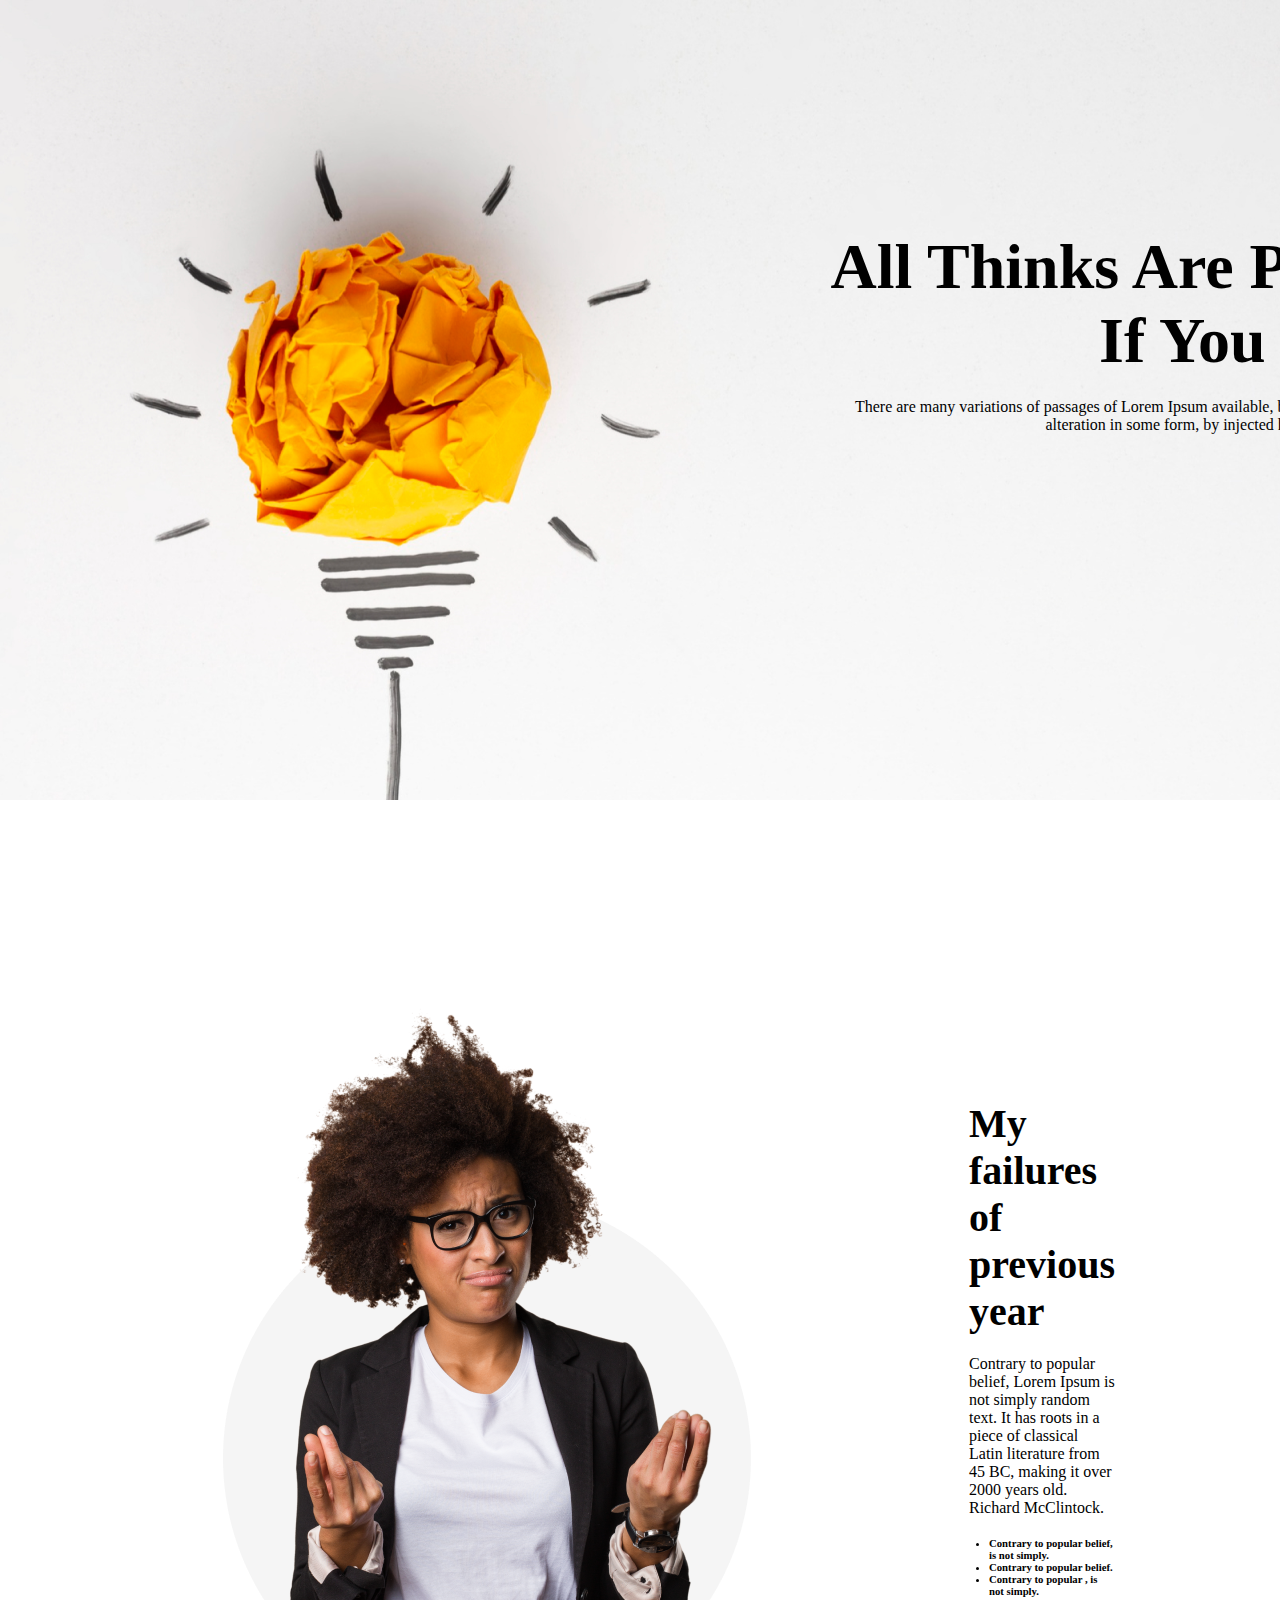
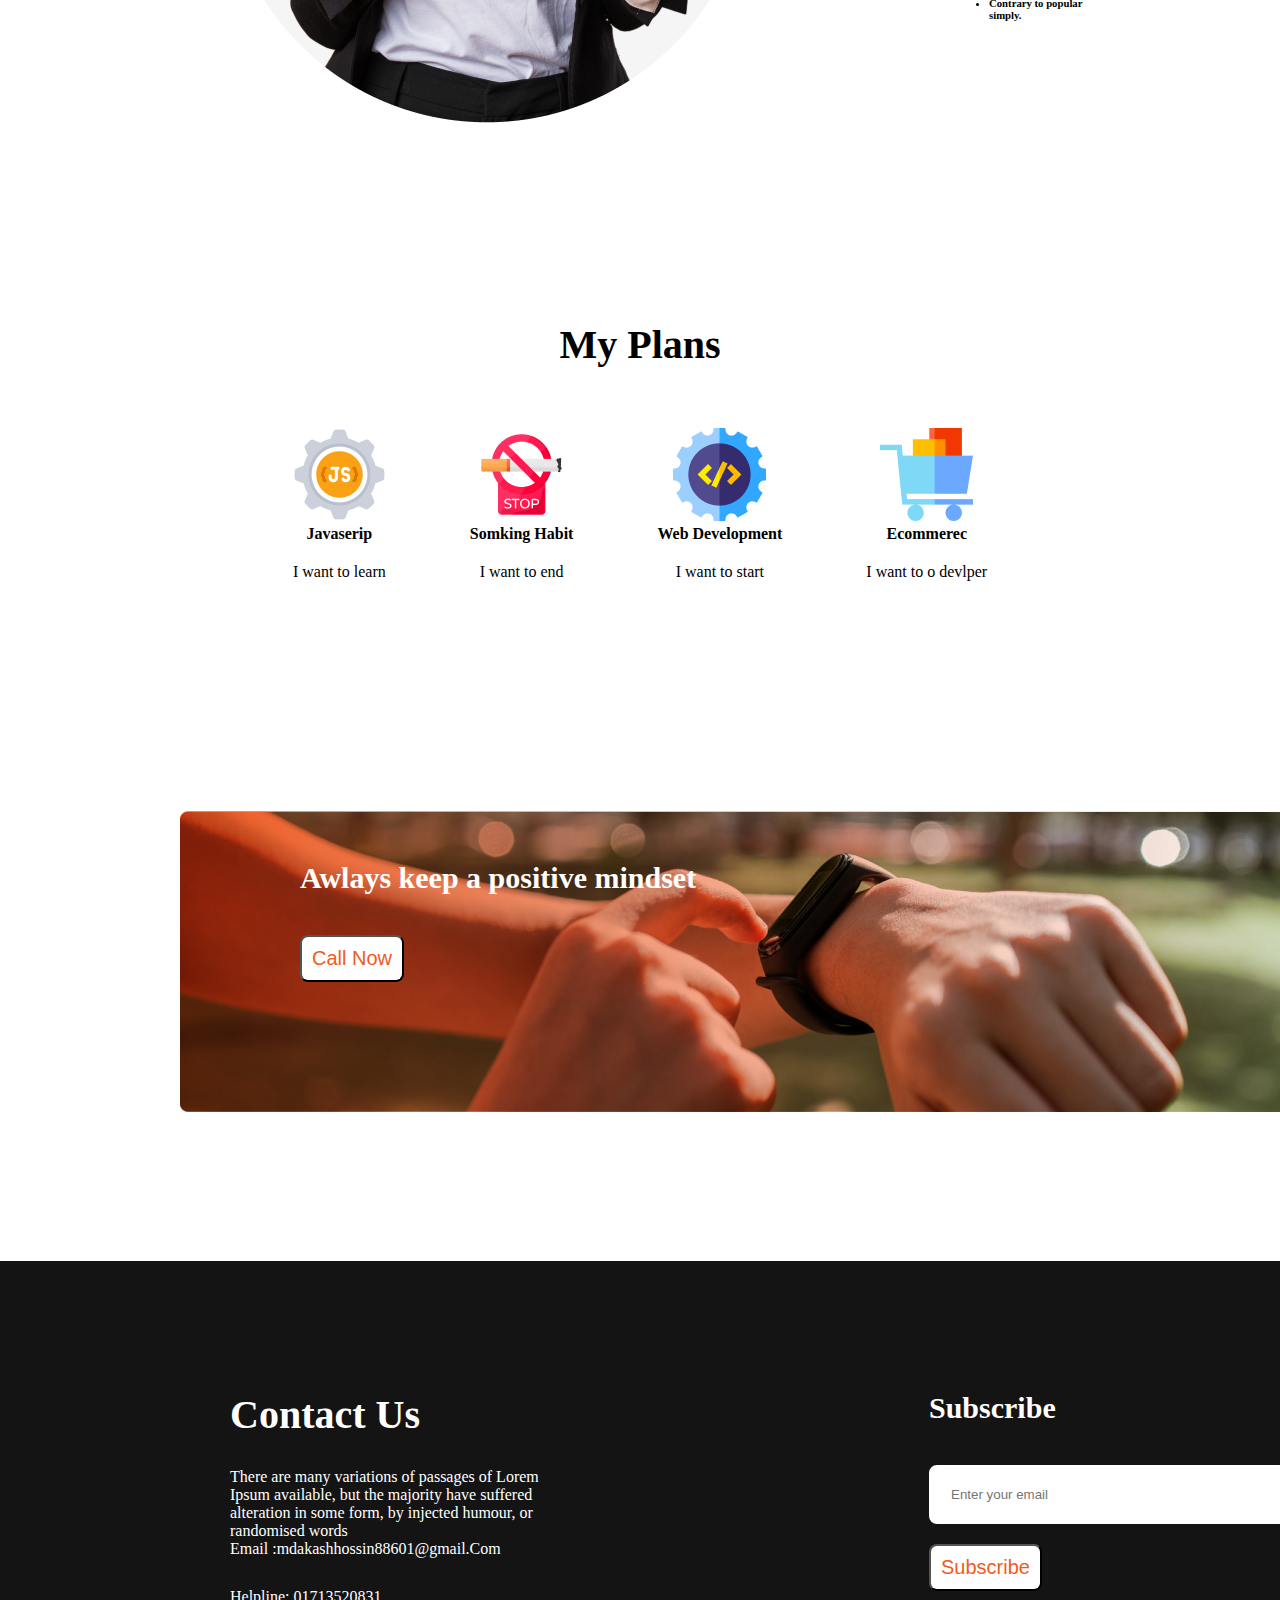
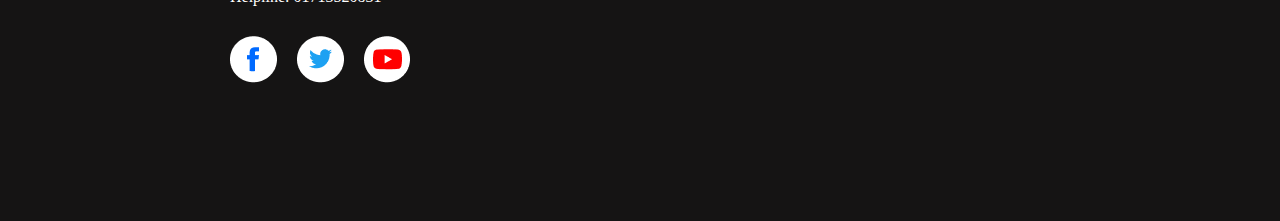
<file: index.html>
<!DOCTYPE html>
<html lang="en">
<head>
    <meta charset="UTF-8">
    <meta http-equiv="X-UA-Compatible" content="IE=edge">
    <meta name="viewport" content="width=device-width, initial-scale=1.0">
    <link rel="preconnect" href="https://fonts.googleapis.com"><link rel="preconnect" href="https://fonts.gstatic.com" crossorigin><link href="https://fonts.googleapis.com/css2?family=Open+Sans&display=swap" rel="stylesheet">
    <title>developer-portfolio</title>
    <link rel="stylesheet" href="style/portfotion.css">
</head>
<body>
    <header>
        <div class="header-container">
            <h1 class=" header-title">All Thinks Are
                            Possible If You
                                   believe</h1>
                       <p header-description>There are many variations of passages of Lorem Ipsum available, but the majority have suffered alteration in some form, by injected humour, or randomised words</p>

            <button class="header-btn">Content us</button>
        </div>
    </header>    
       <main>
         <section class="section1">
            <img src="images/person.png" alt="">
            <ul class="section1-ul">
               
                    <h2>My failures of previous year</h2>
                
                <p>
                    Contrary to popular belief, Lorem Ipsum is not simply random text. It has roots in a piece of classical Latin literature from 45 BC, making it over 2000 years old. Richard McClintock.
                </p>
                <h6><li>Contrary to popular belief, is not simply.</li>
                    <li>Contrary to popular belief.</li>
                    <li>Contrary to popular , is not simply.</li>
                    <li>Contrary to popular simply.</li>
                                
                </h6>
              
            </ul>
        </section>
        
       <section class="section-our-plan">

        <h3 class="section-title">My Plans </h3>

        <div class="skill-contaniner">
          
                
            
            <div class="skill">
                <img src="images/icons/2js.png" alt="">
                <p class="skill-litle">Javaserip</p>
                <p class="skill-deseription">I want to learn</p>
    
            </div>
            
                <div class="skill">
                    <img src="images/icons/3smoke.png" alt="">
                    <p class="skill-litle">Somking Habit</p>
                    <p class="skill-deseription">I want to end</p>
        
                </div>
            
                <div class="skill">
                    <img src="images/icons/1web.png" alt="">
                    <p class="skill-litle">Web Development</p>
                    <p class="skill-deseription">I want to start</p>
        
                </div>
            
                <div class="skill">
                    <img src="images/icons/4hiu.png" alt="">
                    <p class="skill-litle">Ecommerec</p>
                    <p class="skill-deseription">I want to o devlper</p>
        
                </div>
       </section>
        
      
       <section class="call-now">
            <div class="now-container">
                <h4 class="now-title">Awlays keep a positive
                                               mindset</h4>
               <button class="call-now-btn">Call Now</button>
            </div>
    </section>
    </main>
    <footer class="psitive">
        <div class="contact-address">
            <h2 class="footer-contact-us">Contact Us</h2>
            <p class="description-now">There are many variations of passages of Lorem Ipsum available, but the majority have suffered alteration in some form, by injected humour, or randomised words</p>
            <p class="footer-email">Email :mdakashhossin88601@gmail.Com
                </p>
            <p class="description-now">Helpline: 01713520831</p>
            <div class="footer-icons">
                <img src="./images/icons/fb.png"  >
            <img src="./images/icons/twitter.png" >
            <img src=".//images/icons/youtube.png"  >
            </div>
        </div>
        <div class="subscribe">
            <h4 class="subscribe-title">Subscribe</h4>
            <input type="email" name="" placeholder="Enter your email" id="subscribe-email">
            <button class="bottom-primary">Subscribe</button>
        </div>
    </footer>

</body>
</html>
</file>
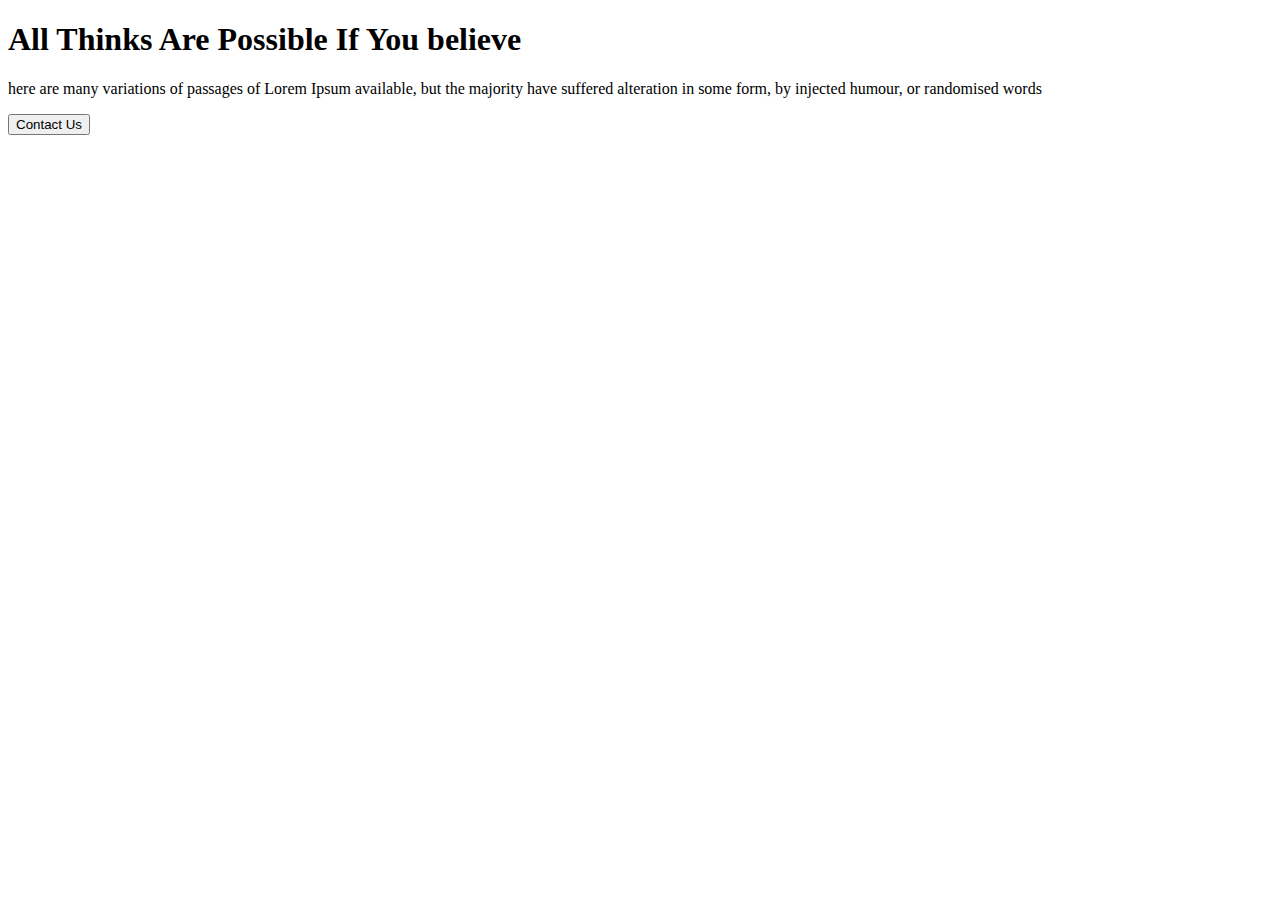
<file: blog.html>
<!DOCTYPE html>
<html lang="en">
<head>
    <meta charset="UTF-8">
    <meta http-equiv="X-UA-Compatible" content="IE=edge">
    <meta name="viewport" content="width=device-width, initial-scale=1.0">
    <link rel="preconnect" href="https://fonts.googleapis.com"><link rel="preconnect" href="https://fonts.gstatic.com" crossorigin><link href="https://fonts.googleapis.com/css2?family=Open+Sans:wght@500&display=swap" rel="stylesheet">
    <title>Creative Developer</title>
    <link rel="stylesheet" href="developer/styles.css">
</head>
<body>
    <header>
            <div class="header-section">
                <h1 class="title"> All Thinks Are 
                                   Possible If You 
                                          believe</h1>
                    <p class="description">here are many variations of passages of Lorem Ipsum 
                        available, but the majority have suffered alteration in some 
                        form, by injected humour, or randomised words</p>
                        <button class="btn-primary">Contact Us</button>
            </div>       
    </header>
</file>
<file: style/portfotion.css>
*{
    margin: 0;
    padding: 0;
}
header{
    background-image: url('../images/banner/banner1.png');
    width: 1700px;
    height: 800px;

}
.header-container{
    padding:230px 230px 100px 800px ;
    text-align:right;

    

}
.header-title{
    margin-bottom: 20px;
    font-size: 64px;
    font-weight: 600px;
}
.header-description{
    margin-bottom: 100px;
    padding:12px ;
    padding: 20px;

}
.header-btn{
    height: 65px;
    border-radius:5px;
    background: chocolate;
    border:0;
    font-size: 20px;
    font-weight:;
    padding: 20px;
    margin: 20px 0 0 0;
    color: #FFFFFF;
  
 }
.section1{
    
    display: flex;
    align-items: center;
    justify-content: space-between;

    margin:100px   200px;
    
 }
 .section1-ul{
    margin:200px;
 }
 .section1-ul h2{
    margin: 0 0 20px 0;
    font-size: 40px;
 }
 .section1-ul p{
    margin-bottom: 20px;
 }
 .section1-ul h6{
    margin-left: 20px;
 }
 /* MY plans style */
 .section-our-plan{
    text-align: center;
    margin: 50px 200px;
 }
.section-title{
    font-size:40px;
    margin: 30px 0 ;
  
 }
.skill-contaniner{
    justify-content: center;
    display: flex;
    gap: 24px;

 }
 .skill{
    background:;
    box-shadow: 
    border-radius:5px;
    padding:30px;

 }
 .skill-litle{
    font-size: 20;
    font-weight: 700;
    margin-bottom: 20px;

 }
  /* MY call*/

 .call-now{
    background: url('../images/watch.png'),
     url('../images/gradient3.png');
    background-blend-mode: multiply;
    background-position: center;
    background-repeat: no-repeat;
    width: 1040px;
    height: 300px;
    padding: 150px 230px;
 }
 .now-container{
    margin: 50px 70px;
 }
 .now-title{
    padding-right: 500px;
    color:#FFFFFF;
    font-size:30px;
    margin-bottom:20px;

 }
 .call-now-btn{
    color: #F15B22;
     background-color: #FFFFFF;
     font-size: 20px;
     margin-top: 20px;
     padding: 10px;
     border-radius: 8px;
 }
  
   /* footer*/
.psitive{
    background-color: #151414;
    width: 1150px;
    height: 300px;
    display: flex;
    padding: 130px 230px;
    gap: 25px;
}

.footer-contact-us{
    color: #FFFFFF;
    font-size: 40px;
}
.footer{

    font-size: 45px;

}
.footer-email{
    color: #FFFFFF;
}


.contact-address{
    padding-right: 100px;
 }
 .subscribe-title{
     color: #FFFFFF;
 }
 .subscribe{
     padding: 0 10px 0 150px;
 }
 .subscribe-title{
     font-size: 30px;
     margin-bottom: 40px;
 }
 #subscribe-email{
     border: 2px solid white;
     border-radius: 8px;
     padding: 20px 240px 20px 20px;
 }
 .subscribe .bottom-primary{
     color: #F15B22;
     background-color: #FFFFFF;
     font-size: 20px;
     margin-top: 20px;
     padding: 10px;
     border-radius: 8px;
 }
 .footer-icons{
     margin-top: 30px;
     display: flex;
     gap: 20px;
   
    }
    
.description-now{
    color: #FFFFFF;
    padding-top: 20px;
}
.description-now{
    margin-top: 10px;
    padding-right: 100px;}
</file>
<file: developer/styles.css>
.hearder{
    background-image: url('../images/banner/banner1.png');
    width: 1700px;
    height: 800px;
}
</file>
